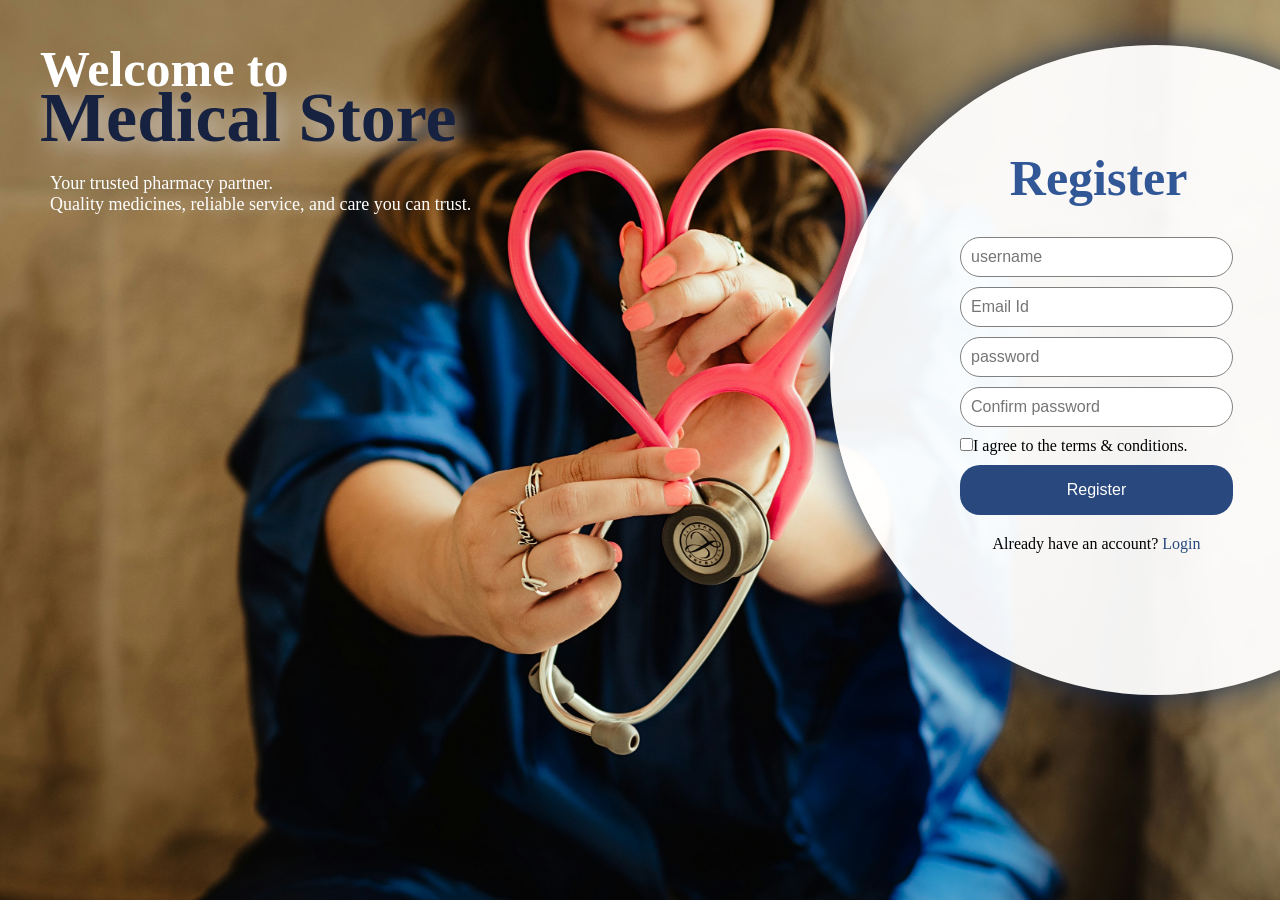
<file: index2.html>
<!doctype html>
<html lang="en">
  <head>
    <meta charset="UTF-8" />
    <meta name="viewport" content="width=device-width, initial-scale=1.0" />
    <title>Medical Store</title>
    <link rel="stylesheet" href="style.css" />
  </head>
  <body>
    <div class="main">
       <div class="container">
        <h2>Welcome to <h1>Medical Store</h1></h2>
        <p>
          Your trusted pharmacy partner.<br />
          Quality medicines, reliable service, and care you can trust.
        </p>
      </div>
      <div class="login">
        <div class="content1">
          <h2>Register</h2>
          <form action="">
            <div class="input1">
              <input type="text" placeholder="username" required />
            </div>
             <div class="input1">
              <input type="email" placeholder="Email Id" required />
            </div>
            <div class="input1">
              <input type="password" placeholder="password" required />
            </div>
            <div class="input1">
              <input type="password" placeholder="Confirm password" required />
            </div>
            <div class="terms">
              <label><input type="checkbox" >I agree to the terms & conditions.</label>
            </div>
            <button type="submit" class="reg">Register</button>
          </form>
           <div class="register">
           Already have an account? <a href="\index.html">Login</a> 
          </div>
        
          </div>
        </div>
      </div>
    
  </body>
</html>
</file>
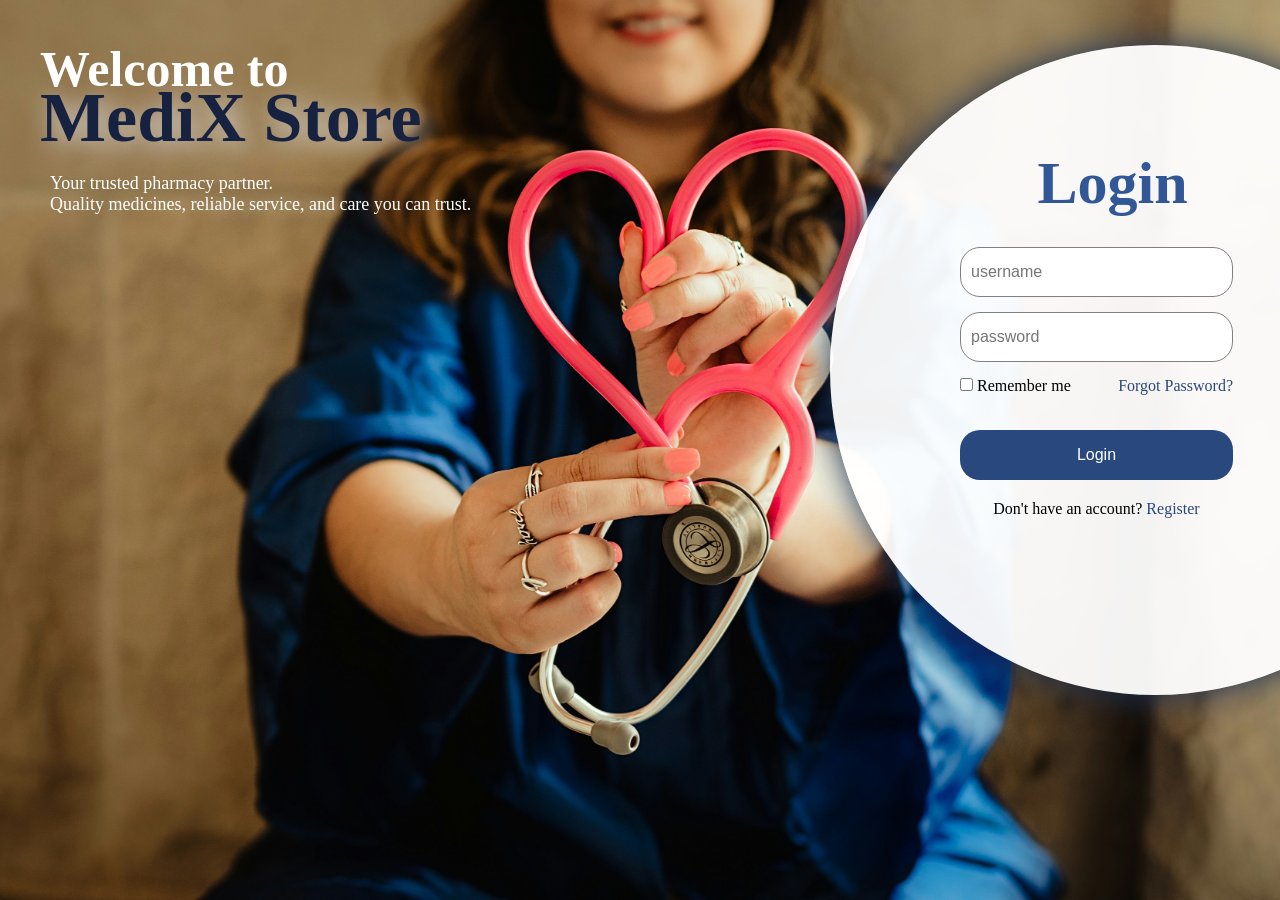
<file: login.html>
<!doctype html>
<html lang="en">
  <head>
    <meta charset="UTF-8" />
    <meta name="viewport" content="width=device-width, initial-scale=1.0" />
    <title>Medix Store</title>
    <link rel="stylesheet" href="login.css" />
  </head>
  <body>
    <div class="main">
      <div class="container">
        <h2>Welcome to </h2>
          <h1>MediX Store</h1>
        
        <p>
          Your trusted pharmacy partner.<br />
          Quality medicines, reliable service, and care you can trust.
        </p>
      </div>
      <div class="login">
        <div class="content">
          <h2>Login</h2>
          <form action="">
            <div class="input">
              <input type="text" placeholder="username" required />
            </div>
            <div class="input">
              <input type="password" placeholder="password" required />
            </div>
            <div class="option">
              <label><input type="checkbox" required > Remember me</label>
              <a href="#">Forgot Password?</a>
            </div>
            <button type="submit" class="log">Login</button>
          </form>
          <div class="register">
           Don't have an account? <a onclick="show('content1')">Register</a> 
          </div>
        </div>

         <div class="content1 hidden">
          <h2>Register</h2>
          <form action="">
            <div class="input1">
              <input type="text" placeholder="username" required />
            </div>
             <div class="input1">
              <input type="email" placeholder="Email Id" required />
            </div>
            <div class="input1">
              <input type="password" placeholder="password" required />
            </div>
            <div class="input1">
              <input type="password" placeholder="Confirm password" required />
            </div>
            <div class="terms">
              <label><input type="checkbox" >I agree to the terms & conditions.</label>
            </div>
            <button type="submit" class="reg">Register</button>
          </form>
           <div class="register">
           Already have an account? <a onclick="show('content')">Login</a> 
          </div>
        
          </div>
      </div>
    </div>
    <script src="login.js"></script>
  </body>
</html>
</file>
<file: style.css>
*{
    margin: 0;
    padding: 0;
    box-sizing: border-box;
}

body{
    margin: 0;
    padding: 0;
    background-image: url("background1.jpg");
    height: 100vh;
    width: 100vw;   
    background-size: cover;
    background-position: center;
    /* overflow-x: hidden; */
    
    
}
.main{
    display: flex;
    justify-content: space-between;
    align-items: center;
}

.container{
    margin: 40px ;
    max-width: 700px;
    color: #ffffff;
}

.container h2 {
    font-weight: bolder;
    font-family: cursive;
    font-size: 50px;
}
.container h1{
    margin-top: -20px;
    font-weight: bolder;
    font-family: cursive;
    font-size: 70px;
    color:#16223f;
    text-shadow: 5px 5px 25px rgb(218, 216, 216);
   
    margin-bottom: 15px;
}
.container p{
    padding-left: 10px;
    font-family: cursive;
    font-size: 18px;
}

.login{
    position: fixed;
    right: -300px;
    top: 5%;
    height: 650px;
    width: 650px;
    background-color: rgba(255, 255, 255, 0.95);
    
    border-radius: 50%;
    outline: none;

    
    /* box-shadow: 15px 15px 35px #1b3054; */
    box-shadow: 0px 0px 35px #1b3054;
    /* filter: drop-shadow(15px 15px 35px #1b3054); */
    display: flex;
    flex-direction: column;
    justify-content: center;
    align-items: center;
    animation: slideIn 1s ease forwards;
    animation-delay: 0.5s; 
}

@keyframes slideIn {
    from {
        right: -400px;
        opacity: 0;
    }
    to {
        right: -200px;
        opacity: 1;
    }
}

.content{
    width: 60%;
    text-align: left;
}
.login h2{
    position: absolute;
    top: 16%;
    right: 45%;

    font-size: 60px;
    color: #325796;
    /* margin-bottom: 60px; */
}

.input{
    margin-bottom: 15px;
    position: relative;
    top: 25px;
}

.input input{
    width: 70%;
    height: 50px;
    border-radius: 20px;
    border: 1px solid grey;
    padding: 10px;
    outline: none;
    font-size: 16px;
}

.input input:focus {
    border-color: #29487d;
    box-shadow: 0 0 8px rgba(41, 72, 125, 0.4);
}
.option{
    display: flex;
    justify-content: space-between;
    width: 70%;
    margin-top: 40px;
    margin-bottom: 20px;
}
.log{
    width: 70%;
    height: 50px;
    border-radius: 20px;
    padding: 10px;
    margin-top: 15px;
    font-size: 16px;
    border: none;
    outline: none;
    color: #ffffff;
    background-color: #29487d;
    cursor: pointer;
    
}
button:hover{
    background-color: #233d69;
    box-shadow: 0 0 8px rgba(41, 72, 125, 0.4) ;
    transform: scale(1.03);
    /* transform: translateY(-2px); */
}

.register{
    width: 70%;
    text-align: center;
    margin-top: 20px;
}
a{
    text-decoration: none;
    color: #29487d;
}

a:hover{
    color: #192c4c;
    text-decoration: underline;
}






.content1{
    width: 60%;
    text-align: left;
    margin-top: 50px;
}
.content1 h2{
    position: absolute;
    top: 16%;
    right: 45%;
    
    font-size: 50px;
    color: #325796;
    /* margin-bottom: 60px; */
}
.input1{
        margin-bottom: 10px;
}
.input1 input{
        width: 70%;
        height: 40px;
        border-radius: 20px;
        border: 1px solid grey;
        padding: 10px;
        outline: none;
        font-size: 16px;
        
}
.input1 input:hover {
    border-color: #29487d;
    box-shadow: 0 0 8px rgba(41, 72, 125, 0.4);
}

.terms{
        width: 70%;
        margin-top: 0px;
        margin-bottom: 10px;
}
.reg{
        width: 70%;
        height: 50px;
        border-radius: 20px;
        padding: 10px;
        /* margin-top: 8px; */
        font-size: 16px;
        border: none;
        outline: none;
        color: #ffffff;
        background-color: #29487d;
        cursor: pointer; 
}
    
    @media (max-width: 950px) {
        
        .login {
            width: 550px;
            height: 550px;
            position: absolute;
            left: 15vw;
            top: 300px;
            animation: slideMobile 1s ease forwards;
            animation-delay: 0.5s;
        }
        .content{
            width: 70%;
            text-align: center;
        }
        .login h2{
            top: 12%;
            right: 40%;
    
            font-size: 50px;
    
        }
        .input input{
             height: 45px;
             width: 80%;
        }
        .option{
            padding-left: 8%;
            width: 90%;
        }
        .log{
            width: 80%;
        }
        .register{
            width: 100%;
        }
        .content1{
            width: 70%;
            text-align: center;
        }
        .content1 h2{
            top: 12%;
            right: 35%;
    
            font-size: 50px;
        }
        .terms{
            width: 90%;
        }
        
        
       
    
        @keyframes slideMobile {
            from {
                right: -350px;
            }
            to {
                right: -120px;
            }
        }
    }
</file>
<file: login.css>
*{ margin: 0; padding: 0; box-sizing: border-box;}

body{
    margin: 0; padding: 0;
    background-image: url("background1.jpg"); background-size: cover; background-position: center;
    height: 100vh; width: 100vw;   
}
.main{display: flex; justify-content: space-between; align-items: center;}

.container{ margin: 40px; max-width: 700px; color: #ffffff;}

.container h2 {font-weight: bolder; font-family: cursive; font-size: 50px;}
.container h1{
    margin-top: -20px; margin-bottom: 15px;
    font-weight: bolder; font-family: cursive; font-size: 70px;
    color:#16223f; text-shadow: 5px 5px 25px rgb(218, 216, 216);
}
.container p{padding-left: 10px; font-family: cursive; font-size: 18px;}

.login{
    position: fixed; right: -300px; top: 5%;
    height: 650px; width: 650px;
    background-color: rgba(255, 255, 255, 0.95);
    border-radius: 50%; outline: none;
    box-shadow: 0px 0px 35px #1b3054;
    /* filter: drop-shadow(15px 15px 35px #1b3054); */
    display: flex; flex-direction: column; justify-content: center; align-items: center;
    animation: slideIn 1s ease forwards; animation-delay: 0.5s; 
}

@keyframes slideIn {
    from {right: -400px; opacity: 0;}
    to { right: -200px; opacity: 1;}
}
.hidden{ display : none;}
.content{ width: 60%; text-align: left;}
.login h2{
    position: absolute; top: 16%; right: 45%;
    font-size: 60px; color: #325796;
}

.input{margin-bottom: 15px; position: relative; top: 25px;}

.input input{
    width: 70%; height: 50px;
    border-radius: 20px; border: 1px solid grey;
    padding: 10px;
    outline: none;
    font-size: 16px;
}
.input input:focus {border-color: #29487d; box-shadow: 0 0 8px rgba(41, 72, 125, 0.4);}
.option{
    display: flex; justify-content: space-between;
    width: 70%; margin-top: 40px; margin-bottom: 20px;
}
.log{
    width: 70%; height: 50px;
    outline: none; border: none; border-radius: 20px;
    padding: 10px; margin-top: 15px;
    font-size: 16px; color: #ffffff; background-color: #29487d;
    cursor: pointer;
}
button:hover{
    background-color: #233d69;
    box-shadow: 0 0 8px rgba(41, 72, 125, 0.4) ;
    transform: scale(1.03);
}
.register{ width: 70%; text-align: center; margin-top: 20px;}

a{text-decoration: none; color: #29487d;}
a:hover{color: #192c4c; text-decoration: underline;}

.content1{ width: 60%; text-align: left; margin-top: 50px; }
.content1 h2{
    position: absolute; top: 16%; right: 45%;
    font-size: 50px; color: #325796;
}
.input1{ margin-bottom: 10px;}
.input1 input{
    width: 70%; height: 40px;
    border: 1px solid grey; border-radius: 20px;
    padding: 10px; outline: none;
    font-size: 16px;   
}
.input1 input:hover { border-color: #29487d; box-shadow: 0 0 8px rgba(41, 72, 125, 0.4);}

.terms{ width: 70%; margin-top: 0px; margin-bottom: 10px;}
.reg{
    width: 70%; height: 50px;
    outline: none; border: none; border-radius: 20px;
    padding: 10px;
    font-size: 16px; color: #ffffff; background-color: #29487d; 
    cursor: pointer; 
}
    
@media (max-width: 950px) {        
    .login {width: 550px;height: 550px;position: absolute;left: 15vw;top: 300px;
        animation: slideMobile 1s ease forwards;animation-delay: 0.5s;}
    .content{width: 70%; text-align: center;}
    .login h2{ top: 12%; right: 40%; font-size: 50px;}
    .input input{ height: 45px; width: 80%;}
    .option{ padding-left: 8%; width: 90%;}
    .log{width: 80%;}
    .register{width: 100%;}
    .content1{width: 70%;text-align: center;}
    .content1 h2{top: 12%;right: 35%;font-size: 50px;}
    .terms{width: 90%;}
@keyframes slideMobile {
    from {right: -350px;}
    to {right: -120px;}
    }
}
</file>
